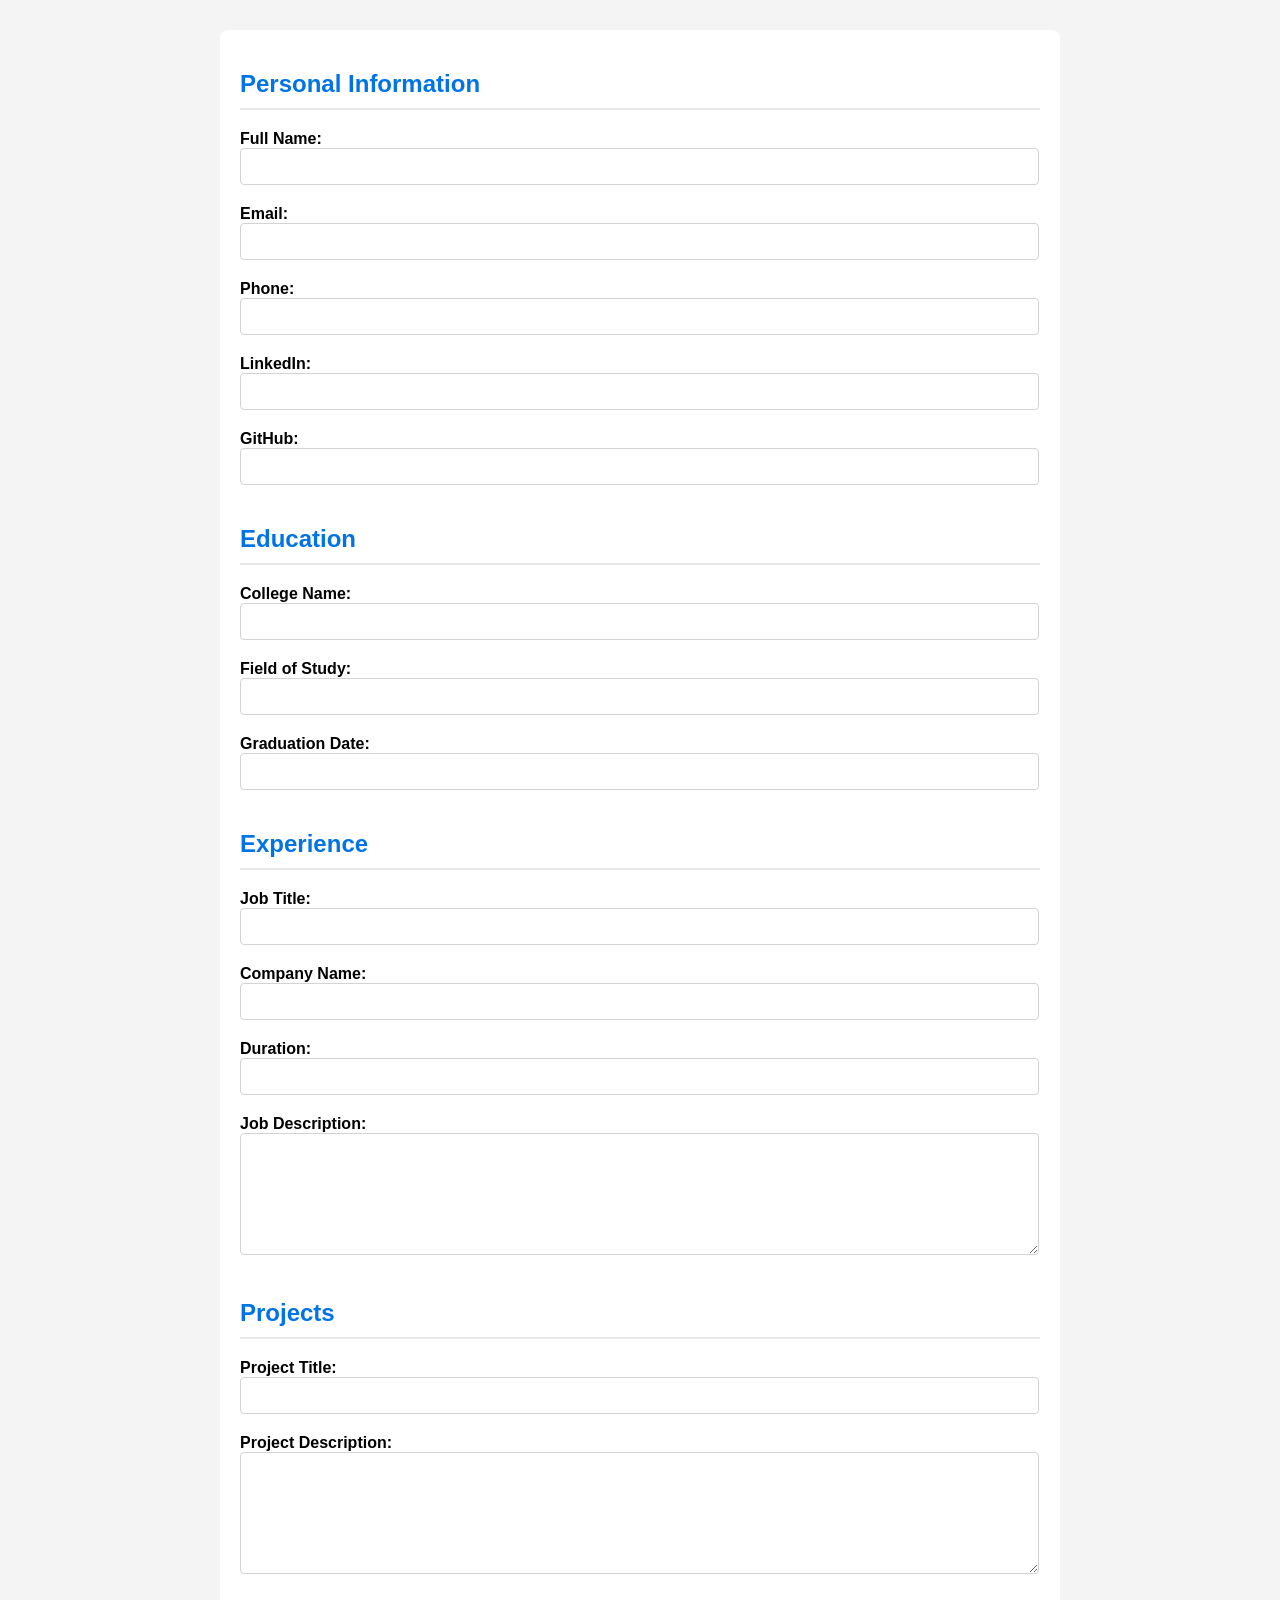
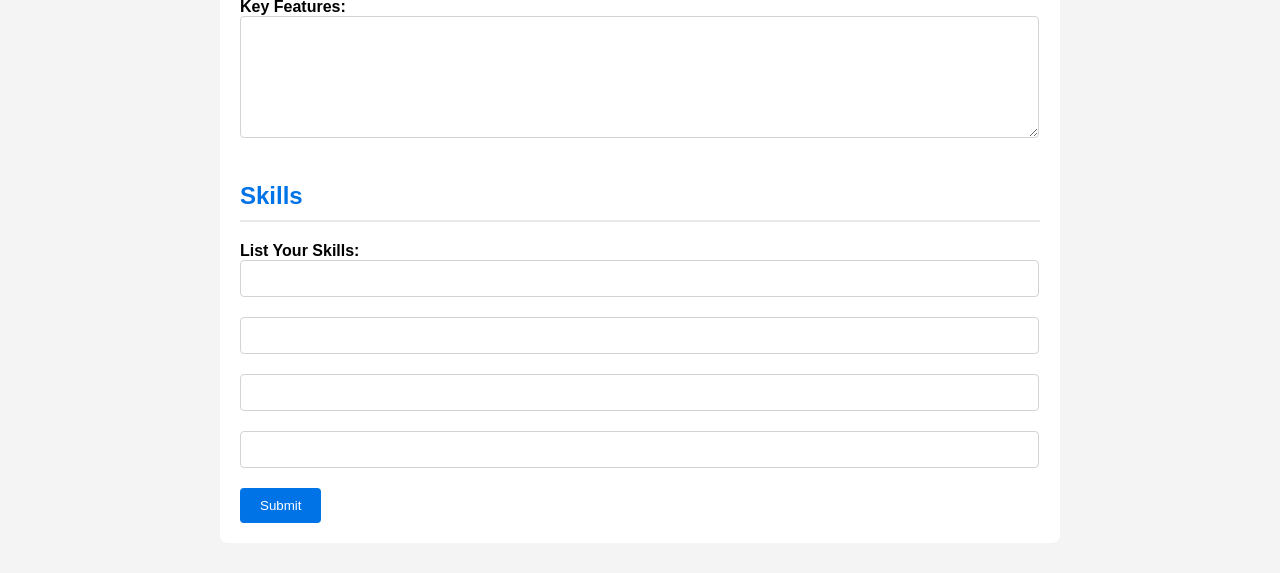
<file: index.html>
<!DOCTYPE html>
<html lang="en">

<head>
    <meta charset="UTF-8">
    <meta name="viewport" content="width=device-width, initial-scale=1.0">
    <title>Resume Form</title>
    <link rel="stylesheet" href="style.css">
</head>

<body>
    <div class="form-container">
        <form onsubmit="printer(event)">
            <h2>Personal Information</h2>
            <label for="name">Full Name:</label>
            <input type="text" id="name" name="name" required>

            <label for="email">Email:</label>
            <input type="email" id="email" name="email" required>

            <label for="phone">Phone:</label>
            <input type="number" id="phone" name="phone" required>

            <label for="linkedin">LinkedIn:</label>
            <input type="text" id="linkedin" name="linkedin" required>

            <label for="github">GitHub:</label>
            <input type="text" id="github" name="github" required>

            <h2>Education</h2>
            <label for="college">College Name:</label>
            <input type="text" id="college" name="college" required>

            <label for="field">Field of Study:</label>
            <input type="text" id="field" name="field" required>

            <label for="graduation">Graduation Date:</label>
            <input type="text" id="graduation" name="graduation" required>

            <h2>Experience</h2>
            <label for="job-title">Job Title:</label>
            <input type="text" id="job-title" name="job-title" required>

            <label for="company">Company Name:</label>
            <input type="text" id="company" name="company" required>

            <label for="job-duration">Duration:</label>
            <input type="text" id="job-duration" name="job-duration" required>

            <label for="job-description">Job Description:</label>
            <textarea id="job-description" name="job-description"></textarea>

            <h2>Projects</h2>
            <label for="project-title">Project Title:</label>
            <input type="text" id="project-title" name="project-title" required>

            <label for="project-description">Project Description:</label>
            <textarea id="project-description" name="project-description"></textarea>

            <label for="project-features">Key Features:</label>
            <textarea id="project-features" name="project-features"></textarea>

            <h2>Skills</h2>
            <label for="skills1">List Your Skills:</label>
            <input type="text" id="skills1" name="skills1" required>
            <input type="text" id="skills2" name="skills2" required>
            <input type="text" id="skills3" name="skills3" required>
            <input type="text" id="skills4" name="skills4" required>
            <input type="submit" value="Submit">
        </form>
    </div>
</body>
<script src="Connect.js"></script>

</html>
</file>
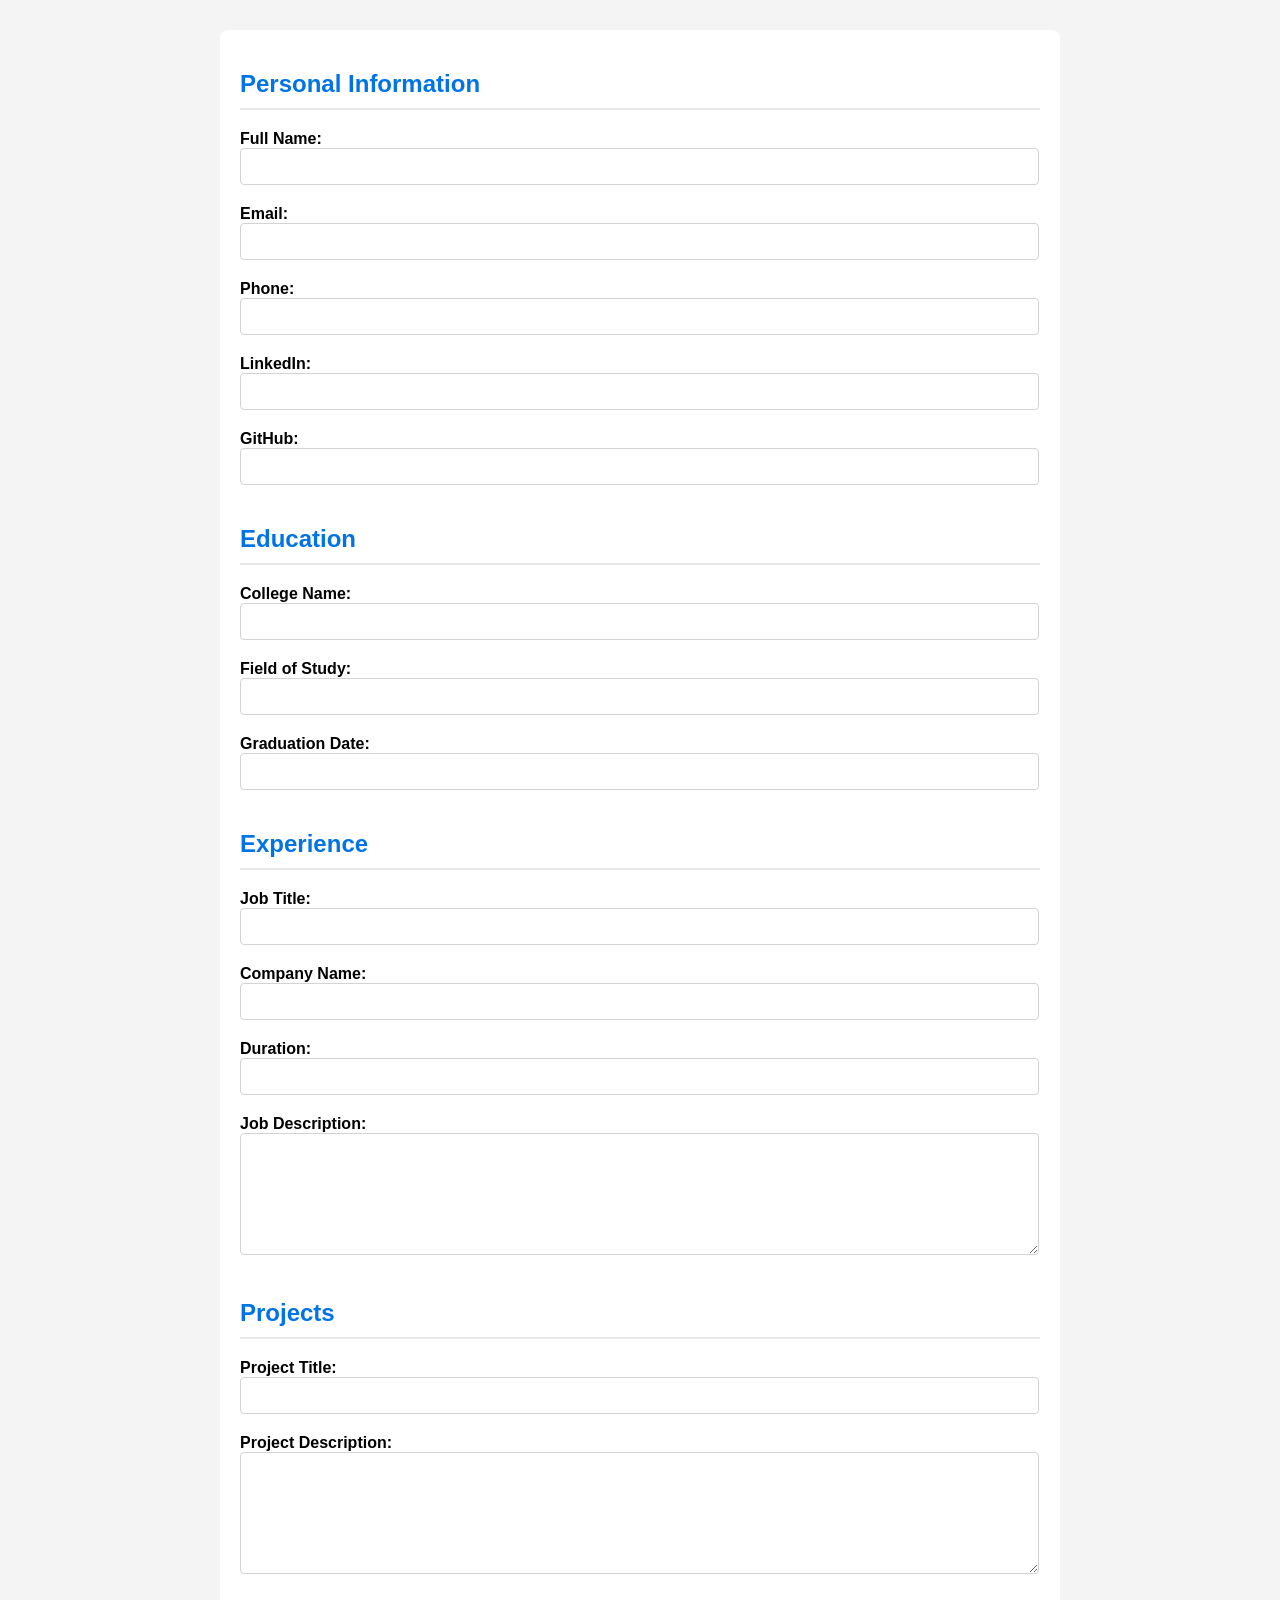
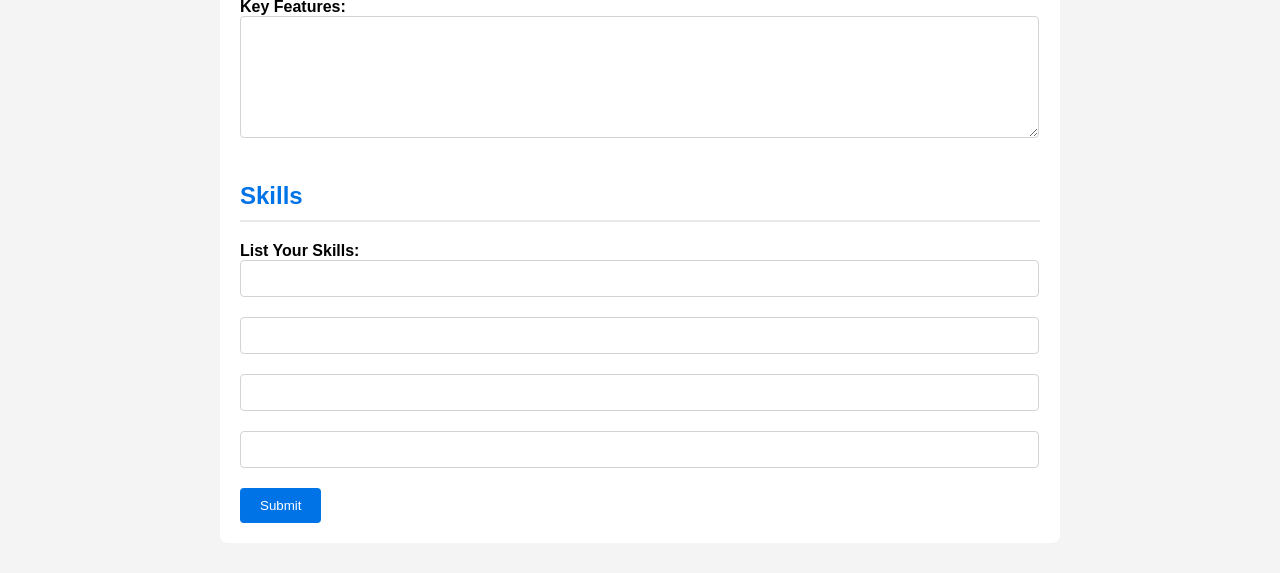
<file: home.html>
<!DOCTYPE html>
<html lang="en">

<head>
    <meta charset="UTF-8">
    <meta name="viewport" content="width=device-width, initial-scale=1.0">
    <title>Resume Form</title>
    <link rel="stylesheet" href="style.css">
</head>

<body>
    <div class="form-container">
        <form onsubmit="printer(event)">
            <h2>Personal Information</h2>
            <label for="name">Full Name:</label>
            <input type="text" id="name" name="name" required>

            <label for="email">Email:</label>
            <input type="email" id="email" name="email" required>

            <label for="phone">Phone:</label>
            <input type="number" id="phone" name="phone" required>

            <label for="linkedin">LinkedIn:</label>
            <input type="text" id="linkedin" name="linkedin" required>

            <label for="github">GitHub:</label>
            <input type="text" id="github" name="github" required>

            <h2>Education</h2>
            <label for="college">College Name:</label>
            <input type="text" id="college" name="college" required>

            <label for="field">Field of Study:</label>
            <input type="text" id="field" name="field" required>

            <label for="graduation">Graduation Date:</label>
            <input type="text" id="graduation" name="graduation" required>

            <h2>Experience</h2>
            <label for="job-title">Job Title:</label>
            <input type="text" id="job-title" name="job-title" required>

            <label for="company">Company Name:</label>
            <input type="text" id="company" name="company" required>

            <label for="job-duration">Duration:</label>
            <input type="text" id="job-duration" name="job-duration" required>

            <label for="job-description">Job Description:</label>
            <textarea id="job-description" name="job-description"></textarea>

            <h2>Projects</h2>
            <label for="project-title">Project Title:</label>
            <input type="text" id="project-title" name="project-title" required>

            <label for="project-description">Project Description:</label>
            <textarea id="project-description" name="project-description"></textarea>

            <label for="project-features">Key Features:</label>
            <textarea id="project-features" name="project-features"></textarea>

            <h2>Skills</h2>
            <label for="skills1">List Your Skills:</label>
            <input type="text" id="skills1" name="skills1" required>
            <input type="text" id="skills2" name="skills2" required>
            <input type="text" id="skills3" name="skills3" required>
            <input type="text" id="skills4" name="skills4" required>
            <input type="submit" value="Submit">
        </form>
    </div>
</body>
<script src="Connect.js"></script>

</html>
</file>
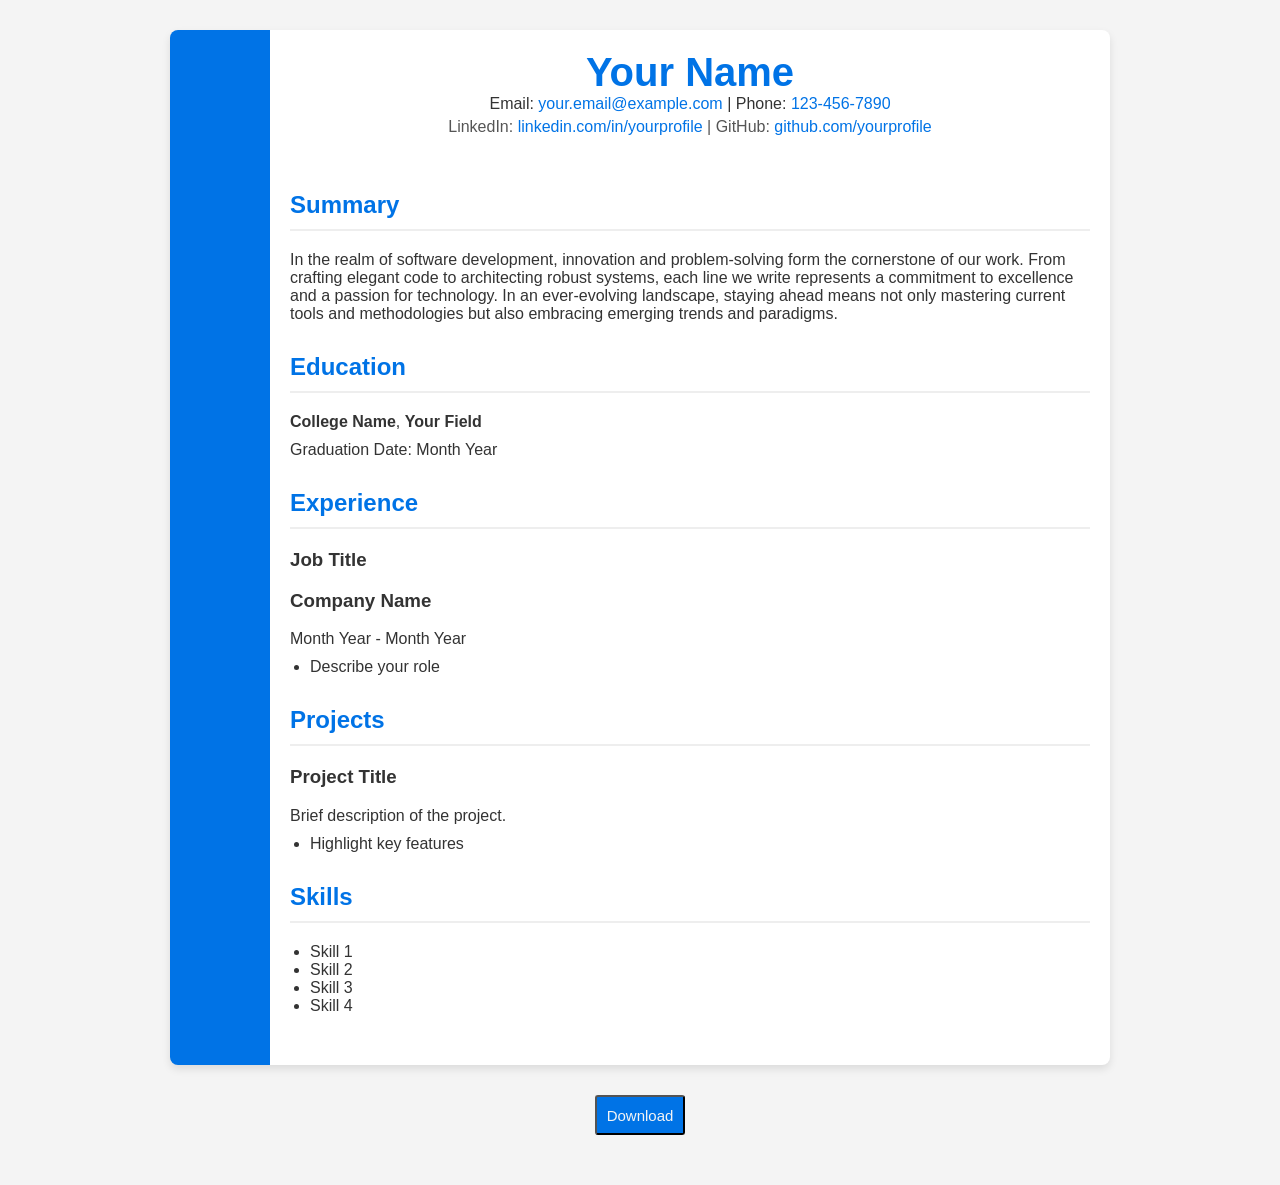
<file: resume1.html>
<!DOCTYPE html>
<html lang="en">

<head>
    <meta charset="UTF-8">
    <meta name="viewport" content="width=device-width, initial-scale=1.0">
    <title>Resume</title>
    <style>
        body {
            font-family: 'Helvetica Neue', Arial, sans-serif;
            background-color: #f4f4f4;
            margin: 0;
            padding: 0;
            color: #333;
        }

        .resume-container {
            max-width: 800px;
            margin: 30px auto;
            padding: 20px;
            background: #fff;
            box-shadow: 0 4px 8px rgba(0, 0, 0, 0.1);
            border-radius: 8px;
            border-left: 100px solid #0073e6;
        }

        header {
            text-align: center;
            margin-bottom: 30px;
            padding-bottom: 20px;
        }

        header h1 {
            margin: 0;
            font-size: 2.5em;
            color: #0073e6;
        }

        header p {
            margin: 5px 0;
            color: #555;
        }

        header a {
            color: #0073e6;
            text-decoration: none;
        }

        header a:hover {
            text-decoration: underline;
        }

        section {
            margin-bottom: 30px;
        }

        h2 {
            color: #0073e6;
            border-bottom: 2px solid #eeeeee;
            padding-bottom: 10px;
            margin-bottom: 20px;
            font-size: 1.5em;
        }



        p,
        ul {
            margin: 10px 0;
        }

        ul {
            list-style-type: disc;
            padding-left: 20px;
        }

        .education-item,
        .experience-item,
        .project-item {
            margin-bottom: 20px;
        }

        .skills-list {
            list-style-type: none;
            padding: 0;
        }

        #Download {
            width: 90px;
            height: 40px;
            background-color: #0073e6;
            color: #f4f4f4;
            margin-bottom: 50px;
            border-radius: 3px;
            font-size: 15px;
        }
    </style>
</head>

<body>
    <div id="container">
        <div class="resume-container">
            <header>
                <h1 id="name">Your Name</h1>
                Email: <a id="email">your.email@example.com </a>| Phone:<a id="phone"> 123-456-7890</a>
                <p>LinkedIn: <a id="linkedIn" href="#">linkedin.com/in/yourprofile</a> | GitHub: <a id="gitHub"
                        href="#">github.com/yourprofile</a></p>
            </header>
            <section>
                <h2>Summary</h2>
                <p>In the realm of software development, innovation and problem-solving form the cornerstone of our
                    work. From crafting
                    elegant code to architecting robust systems, each line we write represents a commitment to
                    excellence and a passion for
                    technology. In an ever-evolving landscape, staying ahead means not only mastering current tools and
                    methodologies but
                    also embracing emerging trends and paradigms.</p>
            </section>
            <section>
                <h2>Education</h2>
                <div class="education-item">
                    <p><strong id="college">College Name</strong>, <strong id="Dept">Your Field</strong></p>
                    <p id="Date">Graduation Date: Month Year</p>
                </div>
            </section>
            <section>
                <h2>Experience</h2>
                <div class="experience-item">
                    <h3 id="job">Job Title</h3>
                    <h3 id="companyName">Company Name</h3>
                    <p id="Month">Month Year - Month Year</p>
                    <ul>
                        <li id="role">Describe your role</li>
                    </ul>
                </div>
            </section>
            <section>
                <h2>Projects</h2>
                <div class="project-item">
                    <h3 id="project">Project Title</h3>
                    <p id="projectDescription">Brief description of the project.</p>
                    <ul>
                        <li id="projectFeatures">Highlight key features</li>
                    </ul>
                </div>
            </section>
            <section>
                <h2>Skills</h2>
                <ul style="list-style-type:disc">
                    <li id="Skill1">Skill 1</li>
                    <li id="Skill2">Skill 2</li>
                    <li id="Skill3">Skill 3</li>
                    <li id="Skill4">Skill 4</li>
                </ul>
            </section>
        </div>
    </div>
    <center><input id="Download" type="submit" onclick="printDoc('container')" value="Download"></input></center>
    <script>
        document.addEventListener('DOMContentLoaded', (event) => {
          
            
            let formData = JSON.parse(localStorage.getItem('formData'));

            if (formData) {
                document.getElementById('name').innerHTML = formData.Name;
                document.getElementById('email').innerHTML = formData.emailID;
                document.getElementById('phone').innerHTML = formData.Phone;
                document.getElementById('linkedIn').innerHTML = formData.linkedIn;
                document.getElementById('gitHub').innerHTML = formData.gitHub;
                document.getElementById('college').innerHTML = formData.college;
                document.getElementById('Dept').innerHTML = formData.dept;
                document.getElementById('Date').innerHTML = formData.date;
                document.getElementById('job').innerHTML = formData.job;
                document.getElementById('companyName').innerHTML = formData.companyName;
                document.getElementById('Month').innerHTML = formData.month;
                document.getElementById('role').innerHTML = formData.role;
                document.getElementById('project').innerHTML = formData.project;
                document.getElementById('projectDescription').innerHTML = formData.projectDescription;
                document.getElementById('projectFeatures').innerHTML = formData.projectFeatures;
                document.getElementById('Skill1').innerHTML = formData.Skill1;
                document.getElementById('Skill2').innerHTML = formData.Skill2;
                document.getElementById('Skill3').innerHTML = formData.Skill3;
                document.getElementById('Skill4').innerHTML = formData.Skill4;
            }
        });
        function printDoc(DivId)
        {  
            var division=document.getElementById(DivId).innerHTML;
            var original=document.body.innerHTML;

            document.body.innerHTML=division;
            window.print();
            document.body.innerHTML=original;
        }
    </script>
</body>

</html>
</file>
<file: style.css>
body {
    font-family: 'Helvetica Neue', Arial, sans-serif;
    background-color: #f4f4f4;
}
.form-container {
    width: 800px;
    margin: 30px auto;
    padding: 20px;
    background-color: white;
    border-radius: 8px;
}
h2 {
    color: #0073e6;
    border-bottom: 2px solid rgb(233, 232, 232);
    padding-bottom: 10px;
    margin-bottom: 20px;
    font-size: 1.5em;
}
label {
    margin-bottom: 5px;
    font-weight: bold;
}
input[type="text"], input[type="email"], input[type="number"] {
    width: 777px;
    padding: 10px;
    margin-bottom: 20px;
    border: 1px solid lightgray;
    border-radius: 4px;
}
textarea {
    width: 777px;
    height: 100px;
    padding: 10px;
    margin-bottom: 20px;
    border: 1px solid lightgray;
    border-radius: 4px;
}
input[type="submit"] {
    background-color: #0073e6;
    color: white;
    padding: 10px 20px;
    border: none;
    border-radius: 4px;
}
input[type="submit"]:hover {
    background-color: #005bb5;
}
</file>
